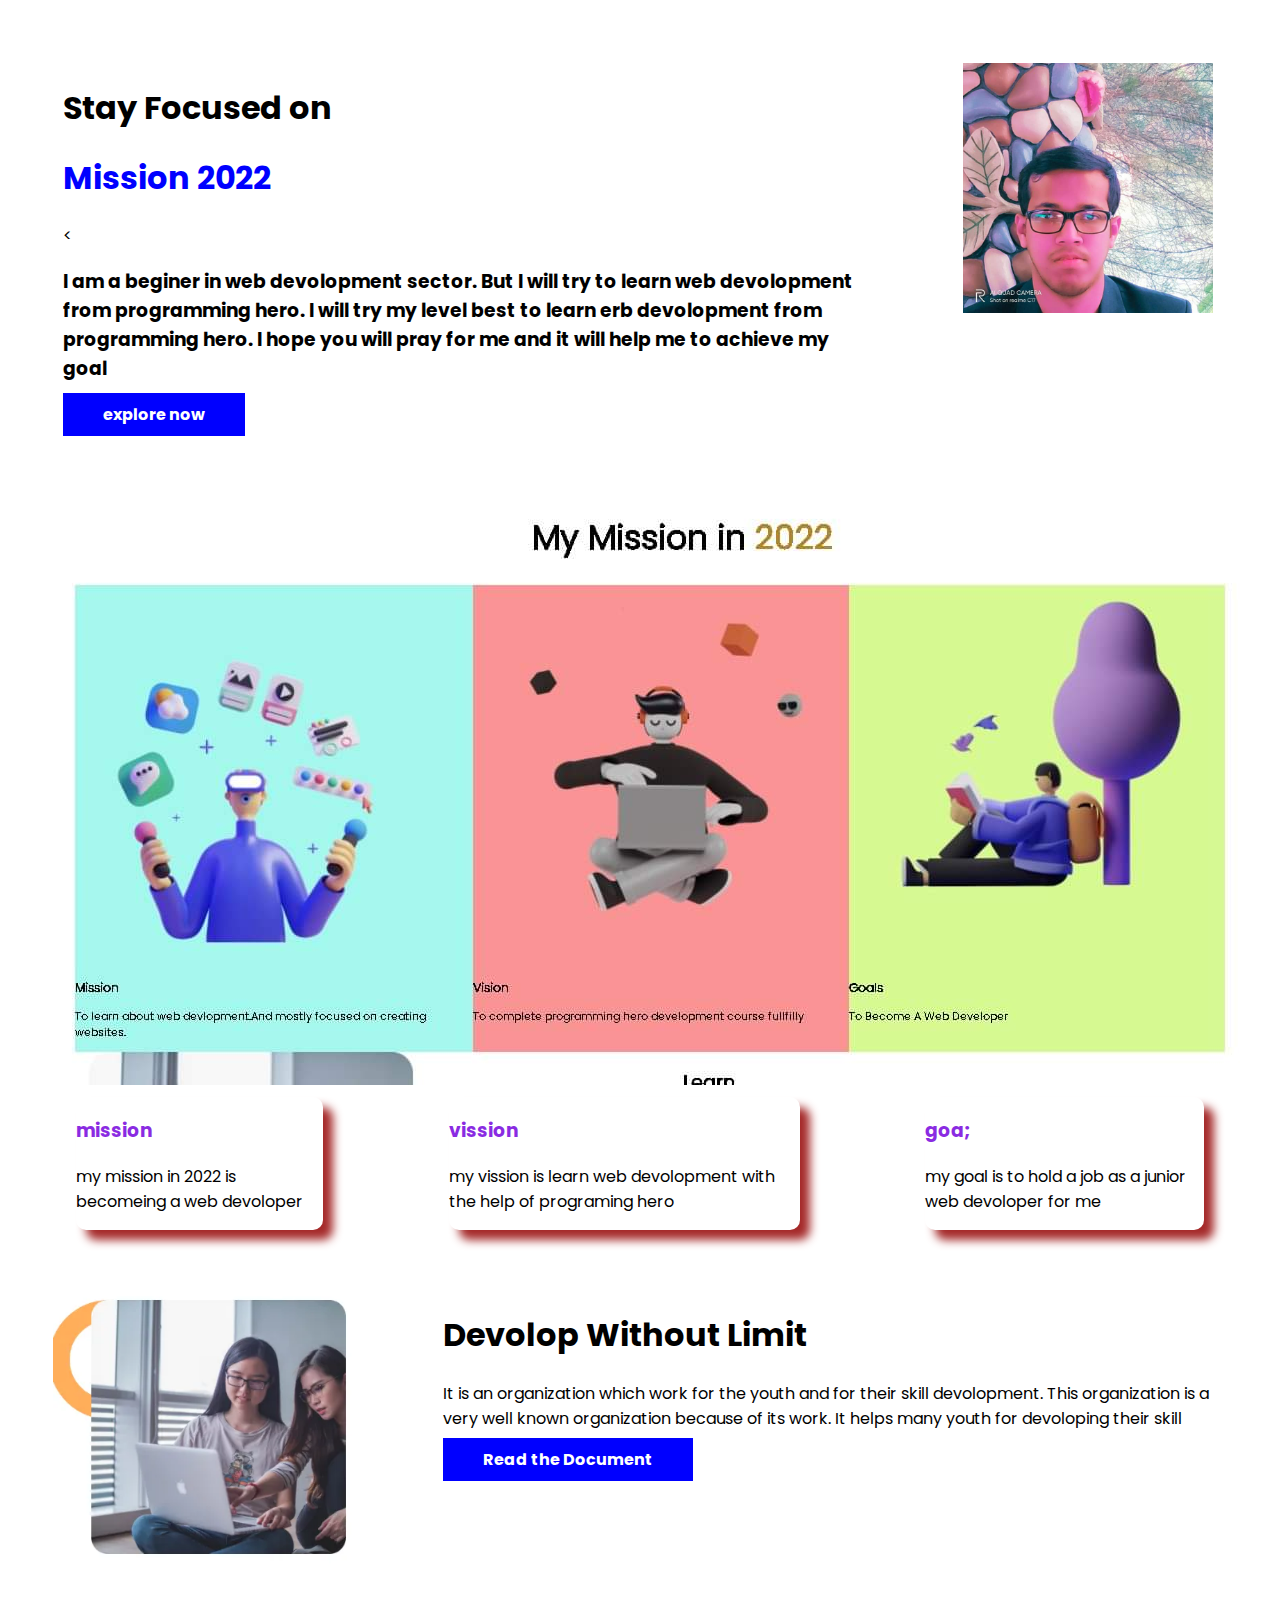
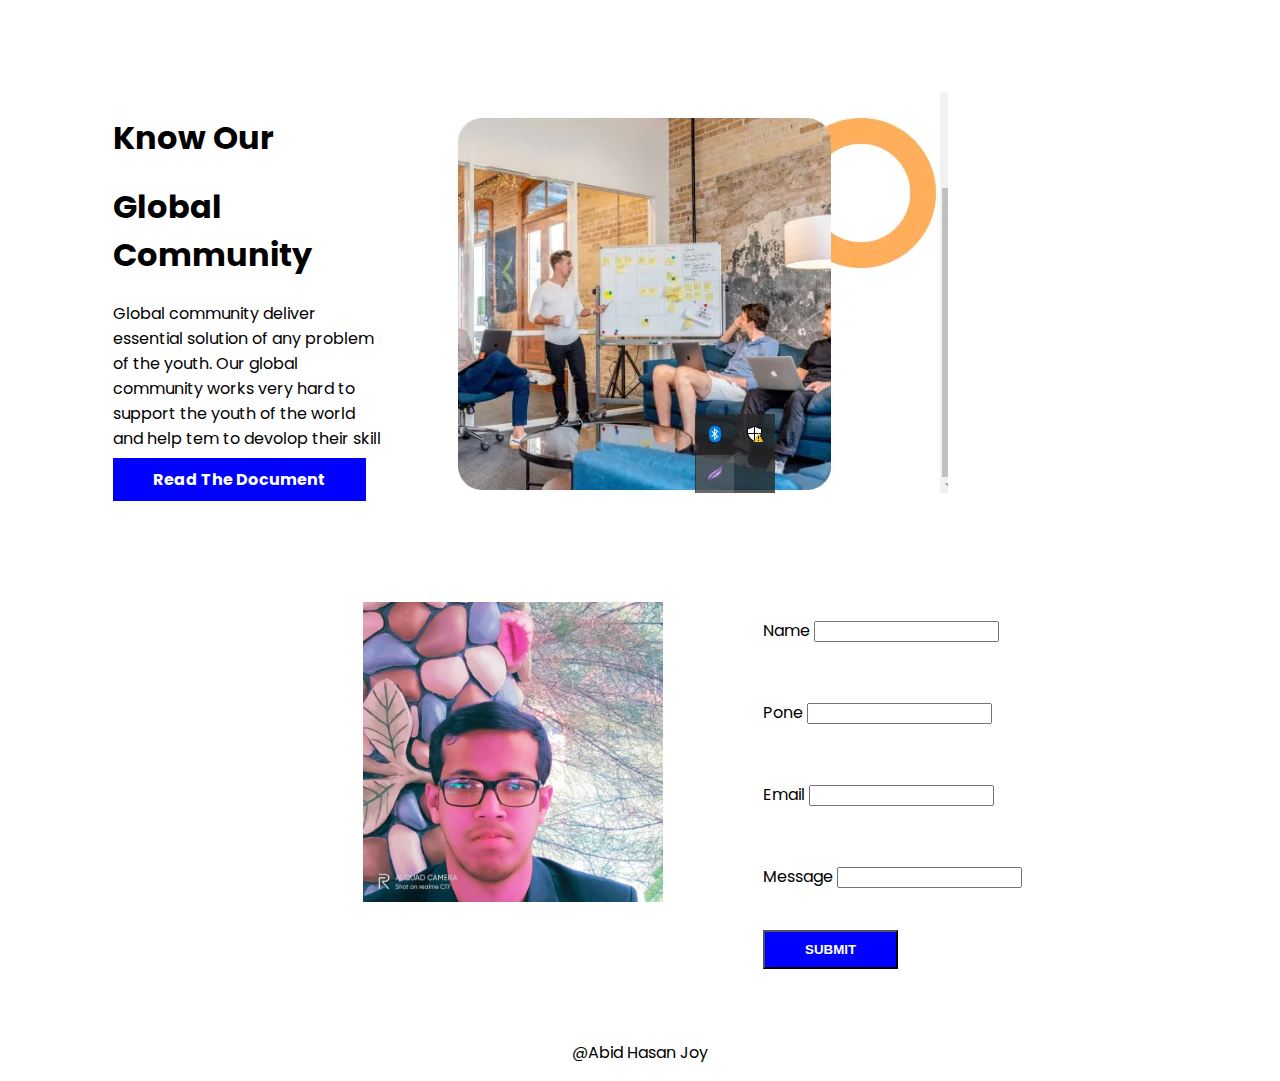
<file: index.html>
<!DOCTYPE html>
<html lang="en">
<head>
    <meta charset="UTF-8">
    <meta http-equiv="X-UA-Compatible" content="IE=edge">
    <meta name="viewport" content="width=device-width, initial-scale=1.0">
    <title>My Portfolio</title>
    <link rel="preconnect" href="https://fonts.googleapis.com">
<link rel="preconnect" href="https://fonts.gstatic.com" crossorigin>
<link href="https://fonts.googleapis.com/css2?family=Poppins&display=swap" rel="stylesheet">
    <link rel="stylesheet" href="stylle.css">
</head>
<body>
    <section class="flexible-cointainer">
    <div style="width: 800px;padding: 50px;" class="messi">
       <h1>Stay Focused on</h1>
       <h1 class="orange">Mission 2022</h1> 
    <  <h3>I am a beginer in web devolopment sector. But I will try to learn web devolopment from programming  hero. I will try my level best to learn erb devolopment from programming hero. I hope you will  pray for   me and it will help me to achieve my goal</h3> 
    <a class="explore" target="_blank" href="www.google.com">explore now</a>
    </div>
    <div class="pic">
        <img style="width: 250px;padding: 50px;" src="joy.jpg" alt="Loading">
    </div>
 </section>
 <section class="great"> 
    <h1 id="center"></h1> 
    <img src="third.jpeg" alt="">  
    <div class="flexible-cointainer">
    <div class="red">
        <h3 class="blue">mission</h3>
        <p>my mission in 2022 is becomeing a web devoloper</p>
    </div>
    <div class="red">
        <h3 class="blue">vission</h3>
        <p>my vission is learn web devolopment with the help of programing hero</p>
    </div> 
    <div class="red">
        <h3 class="blue">goa;</h3>
       <p> my goal is to hold a job as a junior web devoloper for me</p>
    </div> 
    </div>
    </section>
 <section class="neymer flexible-cointainer" > 
    <div>
        <img style="width:300px;padding: 40px;" src="first.webp" alt="">
    </div> 
    <div style="padding: 50px;">
        <h1>Devolop Without Limit</h1>
        <p>It is an organization which work for the youth and for their skill devolopment. This organization is a very well known organization because of its work. It helps many youth for devoloping their skill</p> 
        <a target="_blank" class="ronaldo" href="www.google.com">Read the Document</a>
    </div>

</section>
 <section style="margin-left: 50px;" class="joy flexible-cointainer">
     <div style="padding: 50px;">
         <h1>Know Our</h1>
         <h1>Global Community</h1> 
        <p>Global community deliver essential solution of any problem of the youth. Our global community works very hard to support the youth of the world and help tem to devolop their skill</p>
        <a target="_blank" class="abid" href="www.google.com">Read The Document</a>
     </div>
     <div>
         <img style="padding-top: 50px;" src="second.webp" alt="">
     </div>
     

 </section> 
  
     <section class="neymer flexible-cointainer" > 
        <div>
            <img style="width:300px;padding: 50px;margin-left: 300px;" src="joy.jpg" alt="">
        </div> 
        <div style="padding: 50px;">
            <p>Name <input type="text"></p><br>
            <p>Pone <input type="text"></p><br>
            <p>Email <input type="text"></p><br>
            <p>Message <input type="text"></p><br>
            <button class="explore">SUBMIT</button>
        </div>
   
    </section>

     <footer>
         <p id="amir">@Abid Hasan Joy</p>
     </footer>

 
    
</body>
</html>
</file>
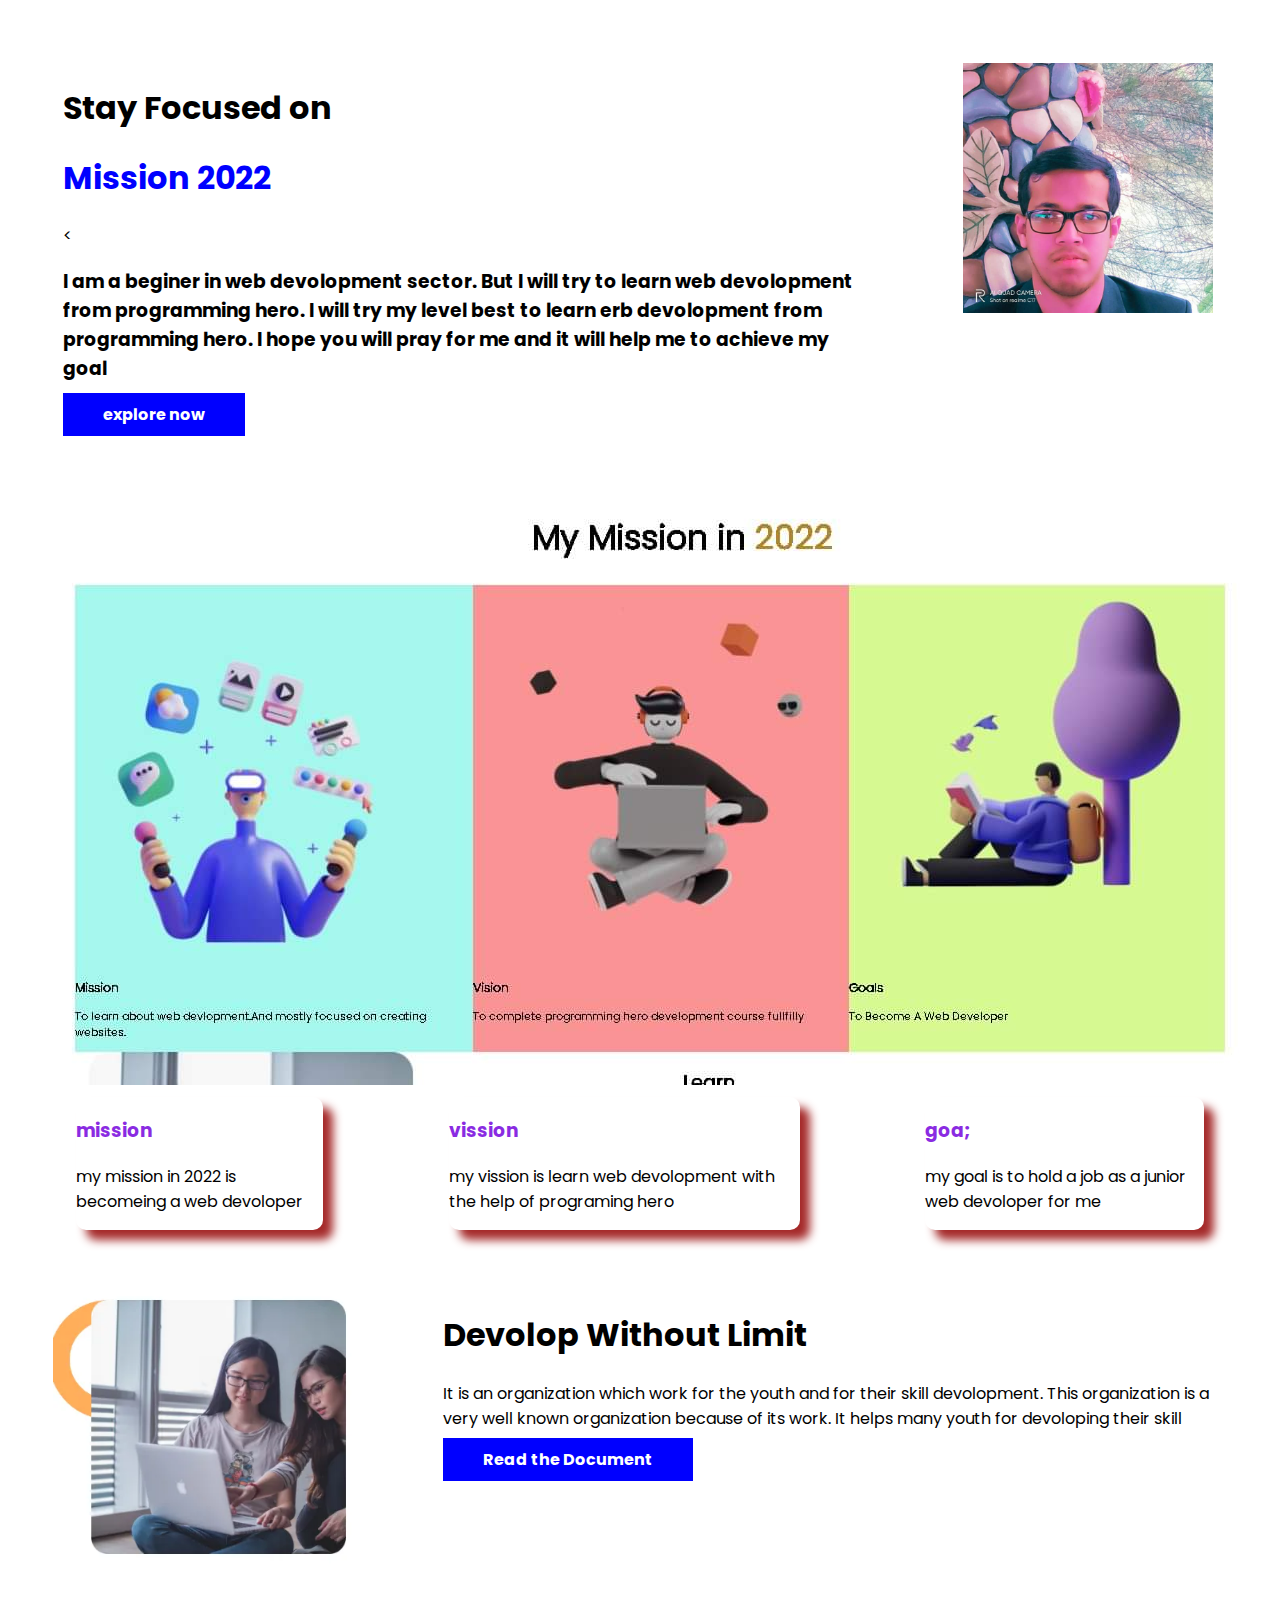
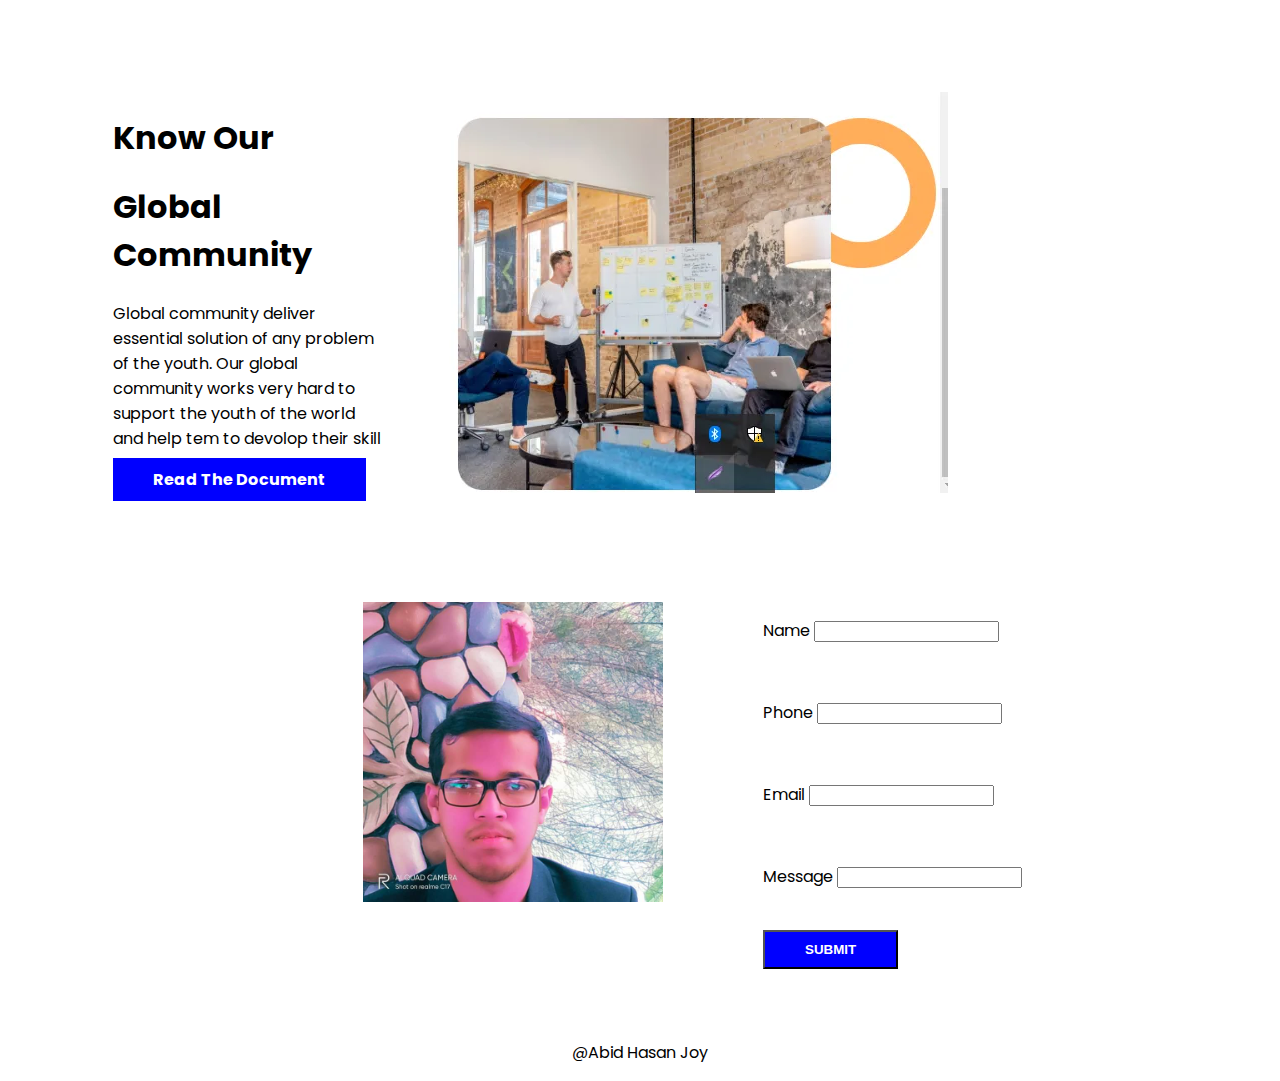
<file: 9ndex.html>
<!DOCTYPE html>
<html lang="en">
<head>
    <meta charset="UTF-8">
    <meta http-equiv="X-UA-Compatible" content="IE=edge">
    <meta name="viewport" content="width=device-width, initial-scale=1.0">
    <title>My Portfolio</title>
    <link rel="preconnect" href="https://fonts.googleapis.com">
<link rel="preconnect" href="https://fonts.gstatic.com" crossorigin>
<link href="https://fonts.googleapis.com/css2?family=Poppins&display=swap" rel="stylesheet">
    <link rel="stylesheet" href="stylle.css">
</head>
<body>
    <section class="flexible-cointainer">
    <div style="width: 800px;padding: 50px;" class="messi">
       <h1>Stay Focused on</h1>
       <h1 class="orange">Mission 2022</h1> 
    <  <h3>I am a beginer in web devolopment sector. But I will try to learn web devolopment from programming  hero. I will try my level best to learn erb devolopment from programming hero. I hope you will  pray for   me and it will help me to achieve my goal</h3> 
    <a class="explore" target="_blank" href="www.google.com">explore now</a>
    </div>
    <div class="pic">
        <img style="width: 250px;padding: 50px;" src="joy.jpg" alt="Loading">
    </div>
 </section>
 <section class="great"> 
    <h1 id="center"></h1> 
    <img src="third.jpeg" alt="">  
    <div class="flexible-cointainer">
    <div class="red">
        <h3 class="blue">mission</h3>
        <p>my mission in 2022 is becomeing a web devoloper</p>
    </div>
    <div class="red">
        <h3 class="blue">vission</h3>
        <p>my vission is learn web devolopment with the help of programing hero</p>
    </div> 
    <div class="red">
        <h3 class="blue">goa;</h3>
       <p> my goal is to hold a job as a junior web devoloper for me</p>
    </div> 
    </div>
    </section>
 <section class="neymer flexible-cointainer" > 
    <div>
        <img style="width:300px;padding: 40px;" src="first.webp" alt="">
    </div> 
    <div style="padding: 50px;">
        <h1>Devolop Without Limit</h1>
        <p>It is an organization which work for the youth and for their skill devolopment. This organization is a very well known organization because of its work. It helps many youth for devoloping their skill</p> 
        <a target="_blank" class="ronaldo" href="www.google.com">Read the Document</a>
    </div>

</section>
 <section style="margin-left: 50px;" class="joy flexible-cointainer">
     <div style="padding: 50px;">
         <h1>Know Our</h1>
         <h1>Global Community</h1> 
        <p>Global community deliver essential solution of any problem of the youth. Our global community works very hard to support the youth of the world and help tem to devolop their skill</p>
        <a target="_blank" class="abid" href="www.google.com">Read The Document</a>
     </div>
     <div>
         <img style="padding-top: 50px;" src="second.webp" alt="">
     </div>
     

 </section> 
  
     <section class="neymer flexible-cointainer" > 
        <div>
            <img style="width:300px;padding: 50px;margin-left: 300px;" src="joy.jpg" alt="">
        </div> 
        <div style="padding: 50px;">
            <p>Name <input type="text"></p><br>
            <p>Phone <input type="text"></p><br>
            <p>Email <input type="text"></p><br>
            <p>Message <input type="text"></p><br>
            <button class="explore">SUBMIT</button>
        </div>
   
    </section>

     <footer>
         <p id="amir">@Abid Hasan Joy</p>
     </footer>

 
    
</body>
</html>
</file>
<file: stylle.css>
body{
    font-family: 'Poppins', sans-serif;
}
.orange{
    color: blue;
} 
.flexible-cointainer{
display: flex;
}  
.messi{
    width: 50%;
}  
.messi{
    padding-left: ;
}
.messi image{
    width: 0%;
} 
.messi image{
    padding-right: 5;
} 
.messi image{
    height: 50;
} 
.explore{
    text-decoration: none; 
    background-color: blue; 
    color: white; 
    padding: 10px 40px; 
    font-weight: 700; 
}  
.neymar{
    width: 50%;
}
.ronaldo{
    background-color: blue; 
    color: white; 
    padding: 10px 40px;
    font-weight: 700; 
    text-decoration: none;
} 
.joy{
    width: 70%;
}
.abid{
    text-decoration: none;
    background-color: blue; 
    color: white;
    padding: 10px 40px;
    font-weight: 700;
} 
span{
    color: blue;
}
#center{
    text-align: center;
}
  
.blue{
    color: blueviolet;
} 
.red{
    width: 405;
    margin-left: 5%;
    margin-right: 5%; 
    border-radius: 10px;
    box-shadow: 10px 10px 10px brown;
} 
#rifat{
    text-align: center;
}  
#amir{
    text-align: center;
} 
.flexible-cointainer{
    padding: 5px;
}
.pic{
    width: 10px;
}
</file>
